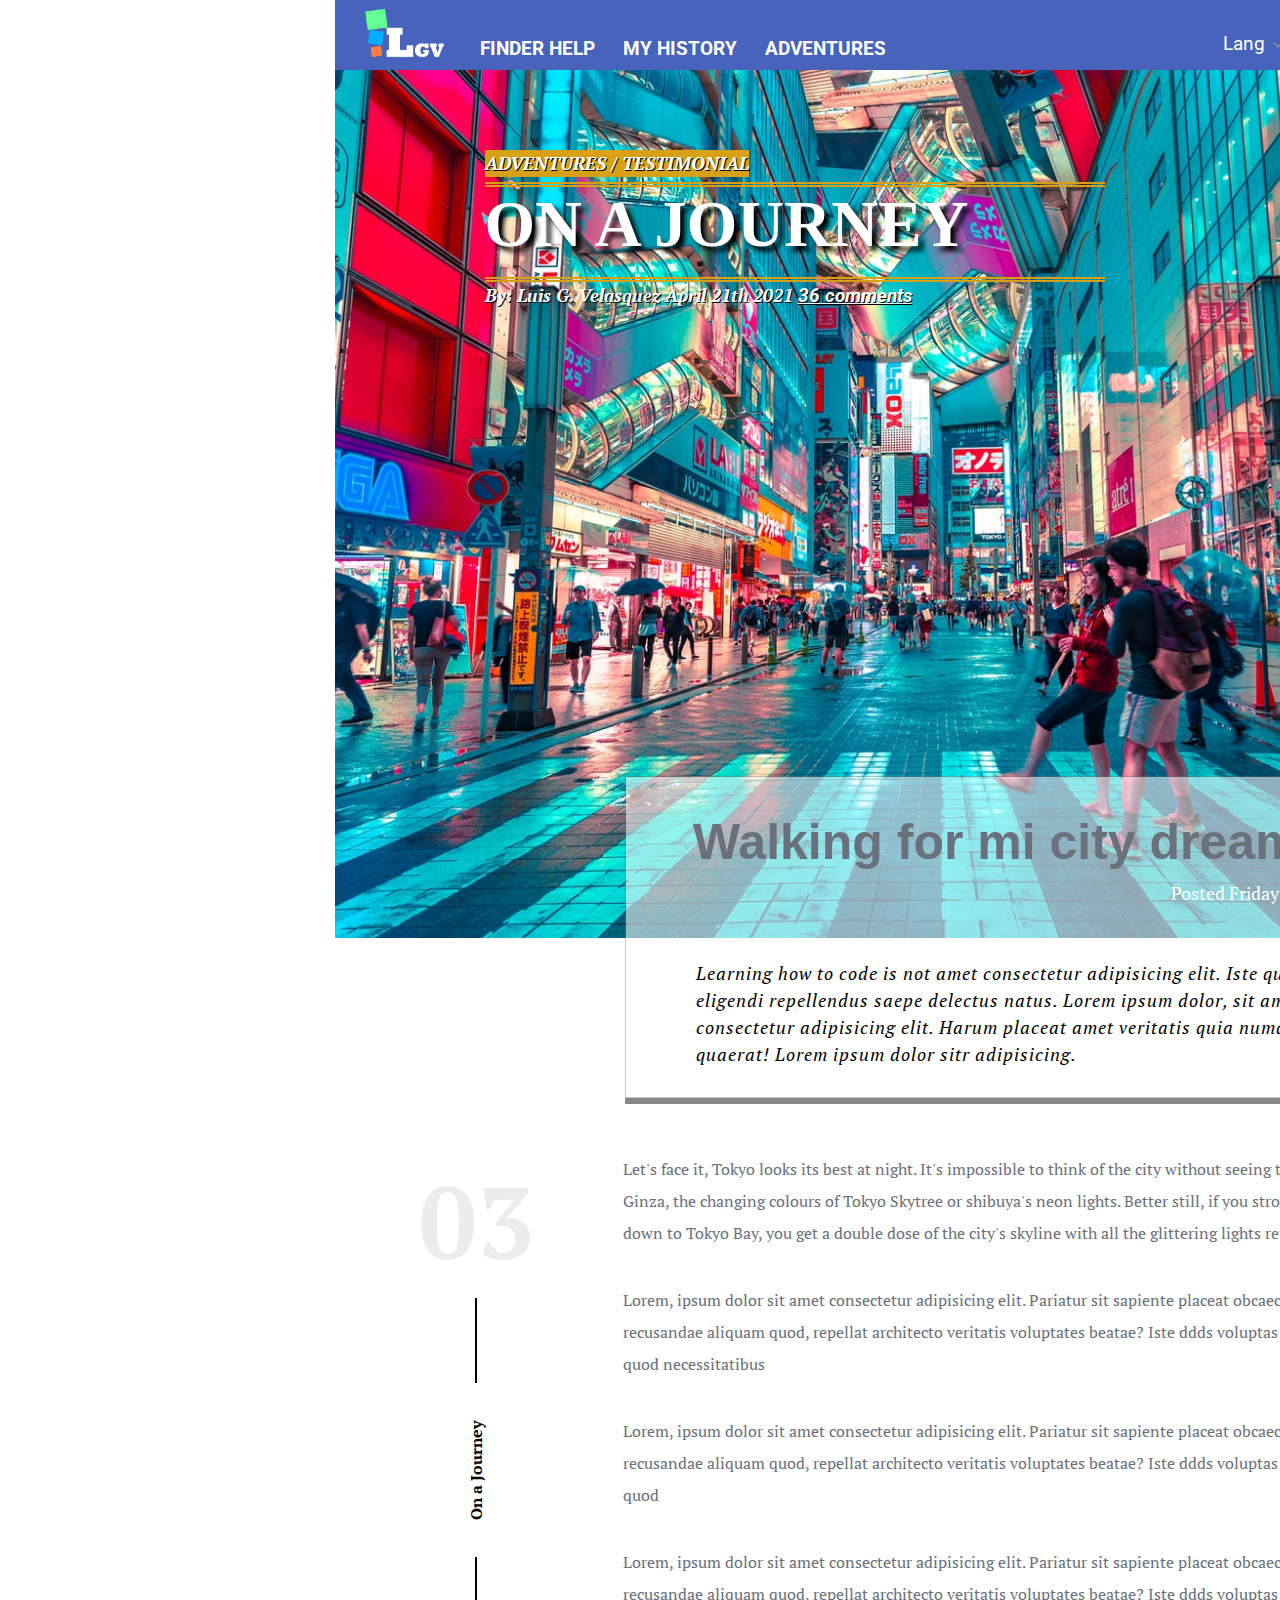
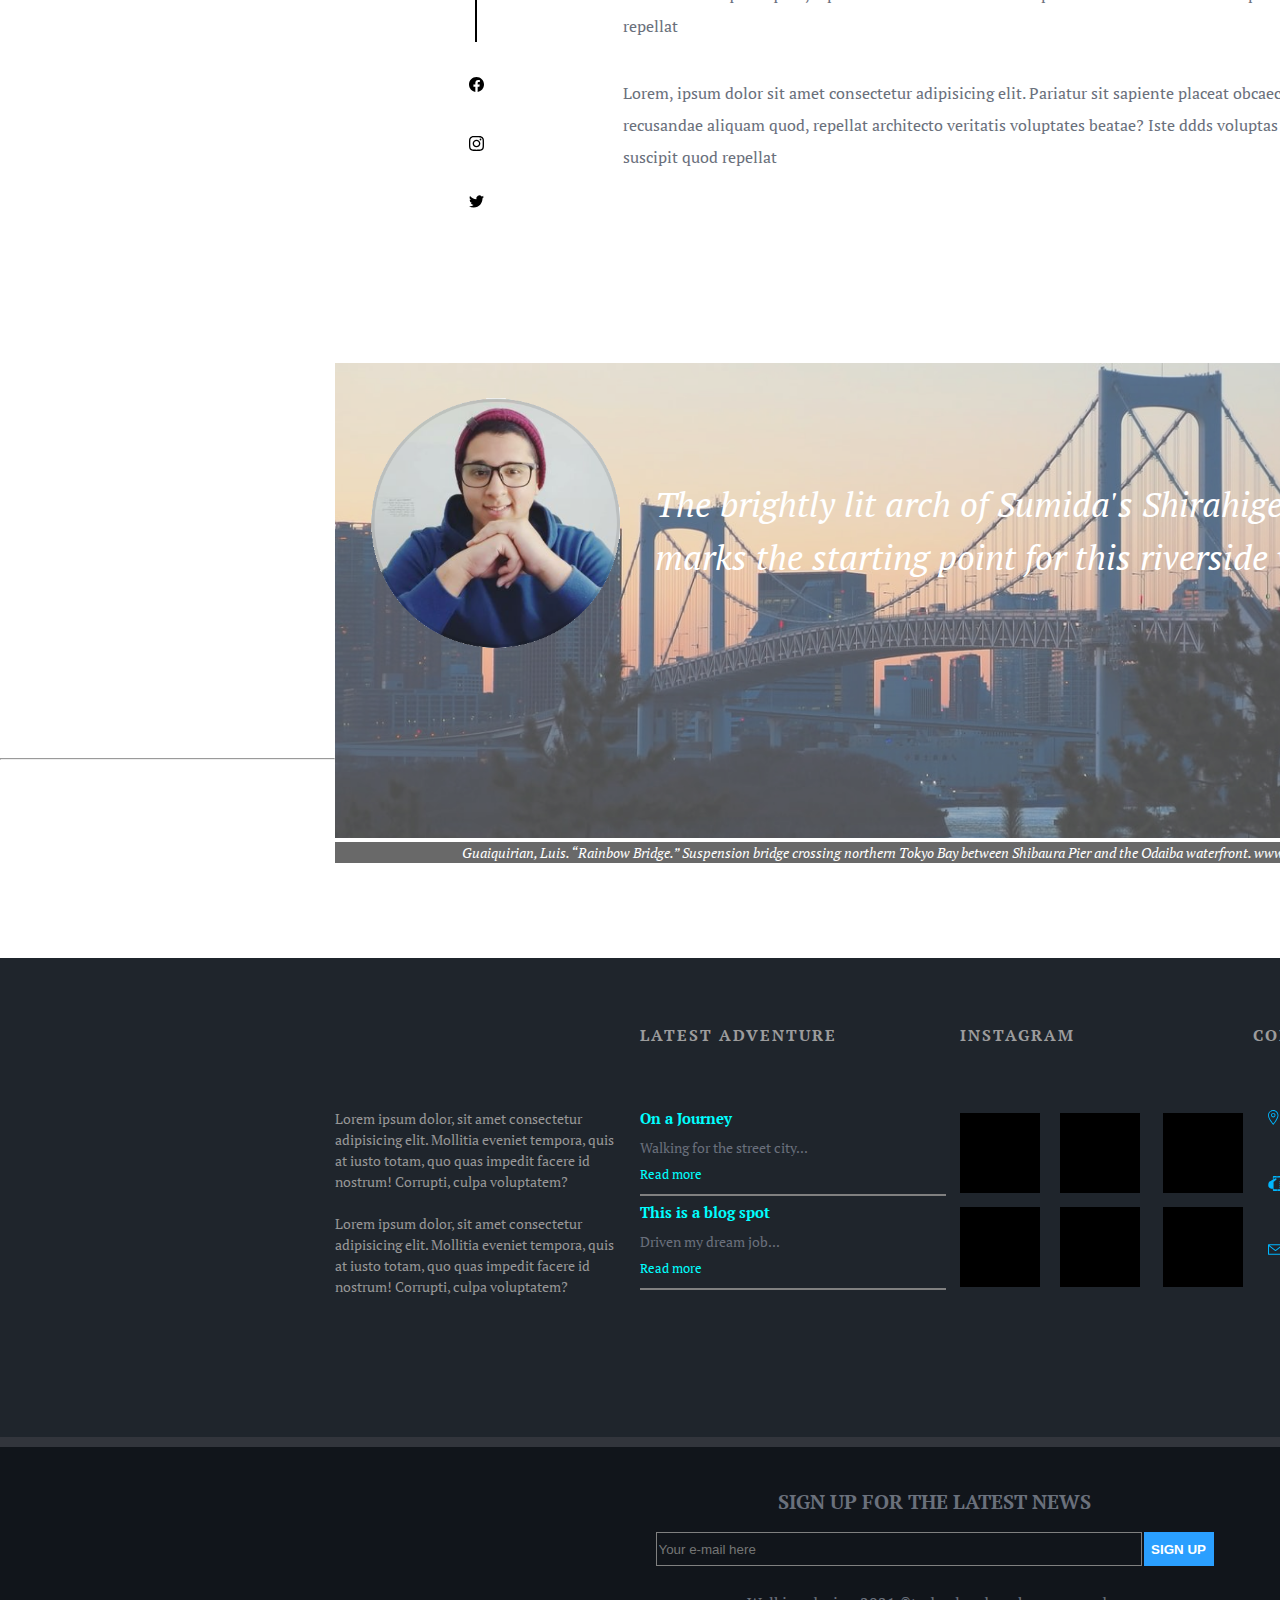
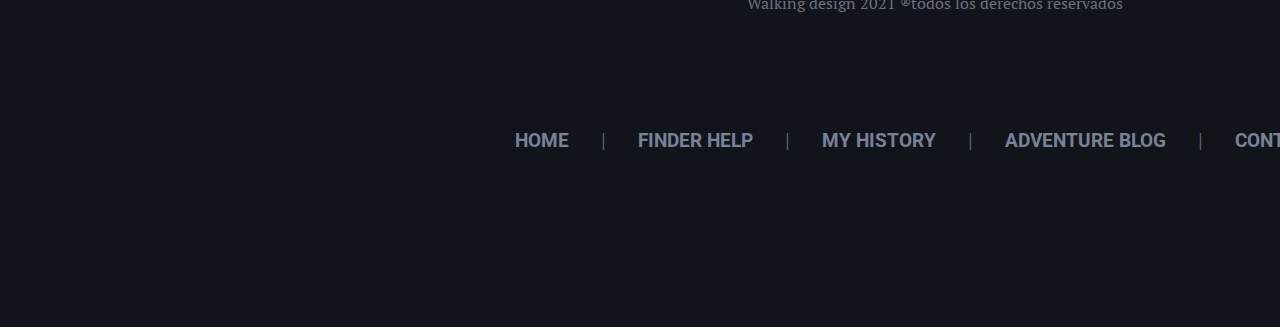
<file: index.html>
<!DOCTYPE Html>
<html lang="zxx">

<head>
  <meta charset="utf-8">
  <meta name="viewport" content="width=device-width">

  <title> My first webpage </title>

  <!--NORMALIZE-->

  <!--CSS-->
  <link rel="stylesheet" media="screen" href="layout/main.css">

  <!--PRINT-->
  <link rel="stylesheet" media="print" href="layout/print.css">

  <!--FAVICON-->
  <link rel="icon" href="#">
  <link rel="icon" href="#" type="image/svg+xml">

  <meta name="author" content="Luis Guaiquirian">
  <meta name="description"
    content="Luis Guaiquirian is an apprentice web programmer, specializing in front-end developer, student, based in Santiago de Chile, Chile, apprentice, web programmer, Venezuelan web developer, Chilean, front-end web programmer">
  <meta name="keywords" content="Luis, Guaiquirian, Santiago web programmer, front-end developer">

  <!--
    Luis Guaiquirian CHILE.
    V:3.0

    Launched: XX-XX-2021
  -->

  <!--GOOGLE FONTS = ROBOTO REGULAR-->
  <link rel="preconnect" href="https://fonts.gstatic.com">
  <link href="https://fonts.googleapis.com/css2?family=Roboto&display=swap" rel="stylesheet">

  <!--GOOGLE FONTS =TITILLIUM WEB-->
  <link rel="preconnect" href="https://fonts.gstatic.com">
  <link href="https://fonts.googleapis.com/css2?family=Titillium+Web&display=swap" rel="stylesheet">

  <!--GOOGLE FONTS =PT SERIF-->
  <link rel="preconnect" href="https://fonts.gstatic.com">
  <link href="https://fonts.googleapis.com/css2?family=PT+Serif&display=swap" rel="stylesheet">
  
  <!-- FONTS FOR PRINT -->
  <!--GOOGLE FONTS = ANAHEIM-->
  <link rel="preconnect" href="https://fonts.gstatic.com">
  <link href="https://fonts.googleapis.com/css2?family=Anaheim&display=swap" rel="stylesheet">
  
  <!--GOOGLE FONTS = NOTO SERIF-->
  <link rel="preconnect" href="https://fonts.gstatic.com">
  <link href="https://fonts.googleapis.com/css2?family=Noto+Serif:ital,wght@0,400;0,700;1,400&display=swap" rel="stylesheet">
</head>

<body>

  <header>
    <nav>
      <img class="logo" src="layout/images/logos/sin-fondo-png.png" alt="logo">
      <ul id="left-nav">
        <li><a href="">FINDER HELP</a></li>
        <li><a href="my-history.html">MY HISTORY</a></li>
        <li><a href=""><span class="hover-blue">ADVENTURES</span></a></li>
      </ul>
      <ul id="right-nav">
        <li><a href=""><span class="hover-blue">Lang</span><img src="layout/images/icons/svg/down-chevron.svg"
              alt="down-chevron"></a></li>
        <li><a href="#">Subscribe</a></li>
        <li><a href="#">Sign In</a></li>
      </ul>
    </nav>
    <img id="banner-japan" src="layout/images/japan.jpg" alt="busy-street">

    <div id="banner-text">
      <p id="adventures">ADVENTURES / TESTIMONIAL</p>
      <div id="journey">
        <h1>ON A JOURNEY</h1>
      </div>
      <p class="byline">By: Luis G. Velasquez <time datetime="2021-04-21">April 21th 2021 </time><a href="#"><span>36 comments</span></a></p>
    </div>
    <div id="opacity-box">
      <div id="top-opacity">
        <h2>Walking for mi city dreams?</h2>
        <p class="post-date">Posted <time datetime="2021-04-21">Friday April 21</time></p>
      </div>
      <div id="bottom-opacity">
        <p class="leading-text">Learning how to code is not amet consectetur adipisicing elit. Iste quasi
          eligendi repellendus saepe delectus natus. Lorem ipsum dolor, sit amet
          consectetur adipisicing elit. Harum placeat amet veritatis quia numquam
          quaerat! Lorem ipsum dolor sitr adipisicing.</p>
      </div>
    </div>
  </header>

  <div class="clear"></div>

  <div id="social-sec">

    <div class="number-id">
      <p>03</p>
    </div>

    <div id="ver-line1"></div>
    <p id="rotate">On a Journey</p>
    <div id="ver-line2"></div>
    <ul class="social-contact">
      <li><a href=""><img src="layout/images/icons/svg/facebook.svg" alt="facebook"></a></li>
      <li><a href=""><img src="layout/images/icons/svg/instagram.svg" alt="instagram"></a></li>
      <li><a href=""><img src="layout/images/icons/svg/twitter.svg" alt="twitter"></a></li>
    </ul>
  </div>

  <main>

    <article>
      <p>Let's face it, Tokyo looks its best at night. It's impossible to think of the city without
        seeing the glitzy high-rises of Ginza, the changing colours of Tokyo Skytree or shibuya's
        neon lights. Better still, if you stroll along a river or head down to Tokyo Bay, you get a
        double dose of the city's skyline with all the glittering lights reflected on the water.</p>

      <p>Lorem, ipsum dolor sit amet consectetur adipisicing elit. Pariatur sit sapiente placeat obcaecati, sd s
        porro iusto quasi recusandae aliquam quod, repellat architecto veritatis voluptates beatae? Iste ddds voluptas
        dolorum,labore suscipit quod necessitatibus</p>

      <p>Lorem, ipsum dolor sit amet consectetur adipisicing elit. Pariatur sit sapiente placeat obcaecati, sd s
        porro iusto quasi recusandae aliquam quod, repellat architecto veritatis voluptates beatae? Iste ddds voluptas
        dolorum,labore suscipit quod</p>

      <p>Lorem, ipsum dolor sit amet consectetur adipisicing elit. Pariatur sit sapiente placeat obcaecati, sd s
        porro iusto quasi recusandae aliquam quod, repellat architecto veritatis voluptates beatae? Iste ddds voluptas
        labore suscipit quod repellat</p>

      <p>Lorem, ipsum dolor sit amet consectetur adipisicing elit. Pariatur sit sapiente placeat obcaecati, sd s
        porro iusto quasi recusandae aliquam quod, repellat architecto veritatis voluptates beatae? Iste ddds voluptas
        dolorum, quibusdam ore suscipit quod repellat</p>
    </article>

  </main>

  <div class="clear"></div>

  <figure>
    <img class="bridge-photo" src="layout/images/brige.jpg" alt="bridge-pic">
    <img class="user-pic" src="layout/images/personal-image-.png" alt="personal-pic">
    <p>The brightly lit arch of Sumida's Shirahigebashi Bridge
      marks the starting point for this riverside walk.</p>
      <figcaption><cite>Guaiquirian, Luis. <q>Rainbow Bridge.</q> Suspension bridge crossing northern Tokyo Bay between Shibaura Pier and the Odaiba waterfront. www.Unsplash.com 2021.</cite></figcaption>
  </figure>

  <hr id="hr-left">
  <hr id="hr-right">

  <div class="clear"></div>

  <footer>
    <section class="last-section">
      <div id="column1">
        <p>Lorem ipsum dolor, sit amet consectetur adipisicing elit.
          Mollitia eveniet tempora, quis at iusto totam, quo quas
          impedit facere id nostrum! Corrupti, culpa voluptatem?
        </p>
        <br>
        <p>Lorem ipsum dolor, sit amet consectetur adipisicing elit.
          Mollitia eveniet tempora, quis at iusto totam, quo quas
          impedit facere id nostrum! Corrupti, culpa voluptatem?
        </p>
      </div>
      <div id="column2">
        <h2>LATEST ADVENTURE</h2>
        <h4>On a Journey</h4>
        <p>Walking for the street city...</p>
        <h5>Read more</h5>
        <hr>
        <h4>This is a blog spot</h4>
        <p>Driven my dream job...</p>
        <h5>Read more</h5>
        <hr>
      </div>
      <div id="column3">
        <h2>INSTAGRAM</h2>
        <div id="boxes">
          <div id="box1"></div>
          <div id="box2"></div>
          <div id="box3"></div>
          <div id="box4"></div>
          <div id="box5"></div>
          <div id="box6"></div>
        </div>
      </div>
      <div id="column4">
        <h2>CONTACT ME</h2>
        <ul>
          <li><img src="layout/images/icons/svg/placeholder.svg" alt=""><a href="#">2151 Bandera Street Santiago,
              Chile</a></li>
          <li><img src="layout/images/icons/svg/hand-graving-smartphone.svg" alt=""><a
              href="tel:+56956138119">917-371-1962</a></li>
          <li><img src="layout/images/icons/svg/email.svg" alt=""><a
              href="mailto:contact@thesolution.com">contact@thesolution.com</a></li>
        </ul>
      </div>
    </section>
    <div id="second-footer">
      <div class="newsletter">
        <h2>SIGN UP FOR THE LATEST NEWS</h2>
        <form class="form-section" action="#">
          <label for="form-section"></label>
          <input type="text" placeholder="Your e-mail here" name="email" required>
          <button>SIGN UP</button>
        </form>
        <p>Walking design 2021 &reg;todos los derechos reservados</p>
        <ul>
          <li><a href="#">HOME</a></li>
          <li class="vertical-separator">|</li>
          <li><a href="#">FINDER HELP</a></li>
          <li class="vertical-separator">|</li>
          <li><a href="#">MY HISTORY</a></li>
          <li class="vertical-separator">|</li>
          <li><a href="#">ADVENTURE BLOG</a></li>
          <li class="vertical-separator">|</li>
          <li><a href="#">CONTACT ME</a></li>
        </ul>
      </div>
    </div>
  </footer>
  
</body>
</html>
</file>
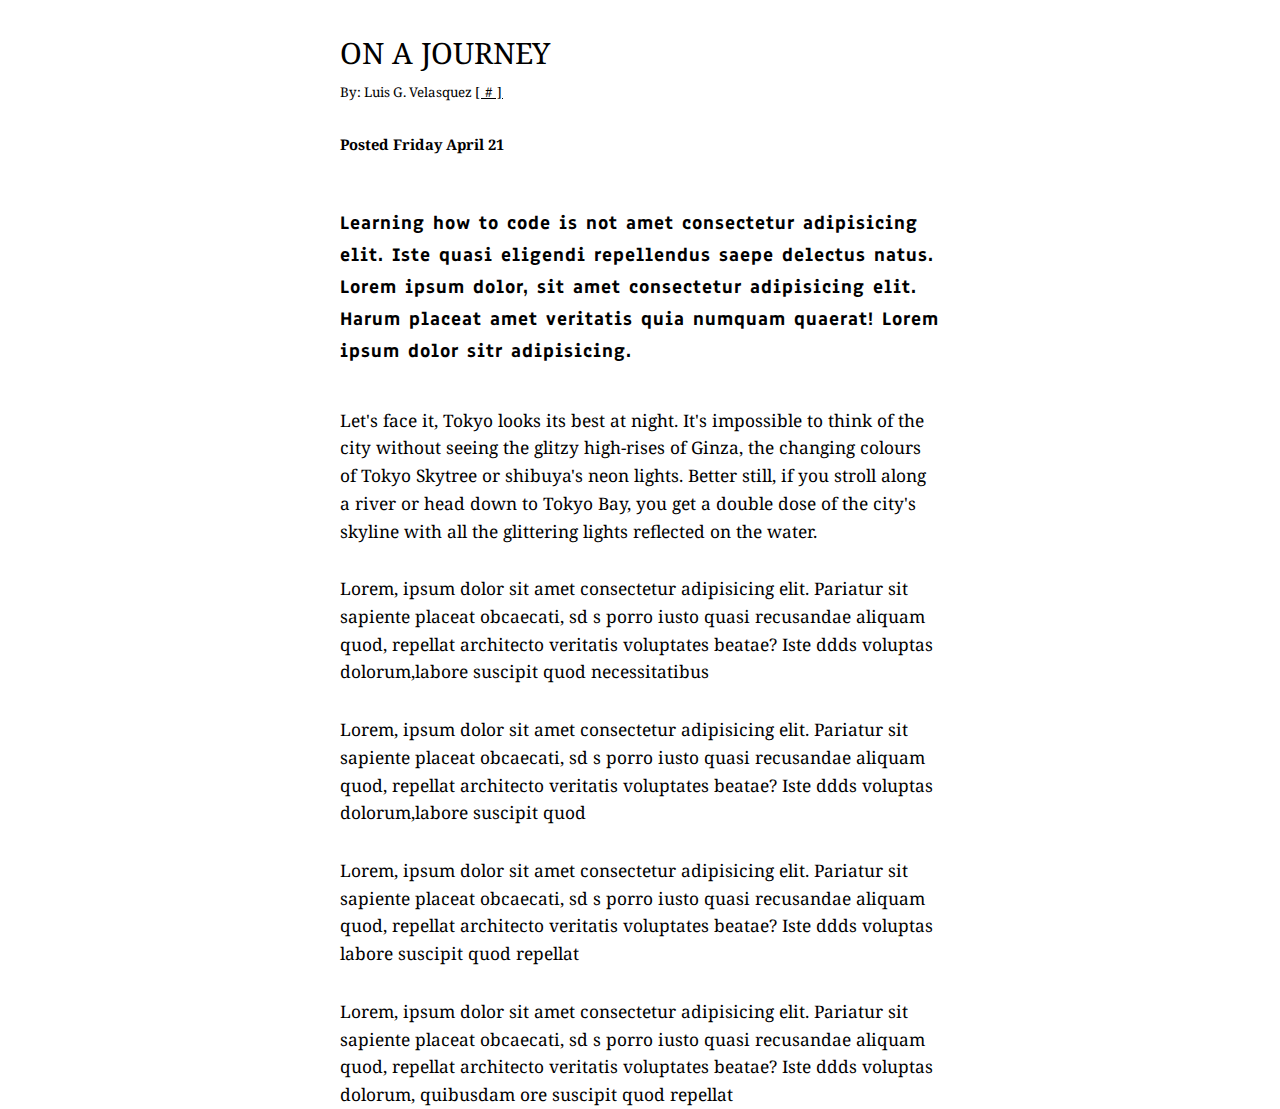
<file: print.html>
<!DOCTYPE Html>
<html lang="zxx">

<head>
  <meta charset="utf-8">
  <meta name="viewport" content="width=device-width">

  <title> My first webpage </title>

  <!--NORMALIZE-->

  <!--CSS-->
  <link rel="stylesheet" media="screen" href="layout/print.css">

  <!--PRINT-->
  <link rel="stylesheet" media="print" href="layout/print.css">

  <!--FAVICON-->
  <link rel="icon" href="#">
  <link rel="icon" href="#" type="image/svg+xml">

  <meta name="author" content="Luis Guaiquirian">
  <meta name="description"
    content="Luis Guaiquirian is an apprentice web programmer, specializing in front-end developer, student, based in Santiago de Chile, Chile, apprentice, web programmer, Venezuelan web developer, Chilean, front-end web programmer">
  <meta name="keywords" content="Luis, Guaiquirian, Santiago web programmer, front-end developer">

  <!--
    Luis Guaiquirian CHILE.
    V:3.0

    Launched: XX-XX-2021
  -->

  <!--GOOGLE FONTS = ROBOTO REGULAR-->
  <link rel="preconnect" href="https://fonts.gstatic.com">
  <link href="https://fonts.googleapis.com/css2?family=Roboto&display=swap" rel="stylesheet">

  <!--GOOGLE FONTS =TITILLIUM WEB-->
  <link rel="preconnect" href="https://fonts.gstatic.com">
  <link href="https://fonts.googleapis.com/css2?family=Titillium+Web&display=swap" rel="stylesheet">

  <!--GOOGLE FONTS =PT SERIF-->
  <link rel="preconnect" href="https://fonts.gstatic.com">
  <link href="https://fonts.googleapis.com/css2?family=PT+Serif&display=swap" rel="stylesheet">
  
  <!-- FONTS FOR PRINT -->
  <!--GOOGLE FONTS = ANAHEIM-->
  <link rel="preconnect" href="https://fonts.gstatic.com">
  <link href="https://fonts.googleapis.com/css2?family=Anaheim&display=swap" rel="stylesheet">
  
  <!--GOOGLE FONTS = NOTO SERIF-->
  <link rel="preconnect" href="https://fonts.gstatic.com">
  <link href="https://fonts.googleapis.com/css2?family=Noto+Serif:ital,wght@0,400;0,700;1,400&display=swap" rel="stylesheet">
</head>

<body>

  <header>
    <nav>
      <img class="logo" src="layout/images/logos/sin-fondo-png.png" alt="logo">
      <ul id="left-nav">
        <li><a href="">FINDER HELP</a></li>
        <li><a href="my-history.html">MY HISTORY</a></li>
        <li><a href=""><span class="hover-blue">ADVENTURES</span></a></li>
      </ul>
      <ul id="right-nav">
        <li><a href=""><span class="hover-blue">Lang</span><img src="layout/images/icons/svg/down-chevron.svg"
              alt="down-chevron"></a></li>
        <li><a href="#">Subscribe</a></li>
        <li><a href="#">Sign In</a></li>
      </ul>
    </nav>
    <img id="banner-japan" src="layout/images/japan.jpg" alt="busy-street">

    <div id="banner-text">
      <p id="adventures">ADVENTURES / TESTIMONIAL</p>
      <div id="journey">
        <h1>ON A JOURNEY</h1>
      </div>
      <p class="byline">By: Luis G. Velasquez <time datetime="2021-04-21">April 21th 2021 </time><a href="#"><span>36 comments</span></a></p>
    </div>
    <div id="opacity-box">
      <div id="top-opacity">
        <h2>Walking for mi city dreams?</h2>
        <p class="post-date">Posted <time datetime="2021-04-21">Friday April 21</time></p>
      </div>
      <div id="bottom-opacity">
        <p class="leading-text">Learning how to code is not amet consectetur adipisicing elit. Iste quasi
          eligendi repellendus saepe delectus natus. Lorem ipsum dolor, sit amet
          consectetur adipisicing elit. Harum placeat amet veritatis quia numquam
          quaerat! Lorem ipsum dolor sitr adipisicing.</p>
      </div>
    </div>
  </header>

  <div class="clear"></div>

  <div id="social-sec">

    <div class="number-id">
      <p>03</p>
    </div>

    <div id="ver-line1"></div>
    <p id="rotate">On a Journey</p>
    <div id="ver-line2"></div>
    <ul class="social-contact">
      <li><a href=""><img src="layout/images/icons/svg/facebook.svg" alt="facebook"></a></li>
      <li><a href=""><img src="layout/images/icons/svg/instagram.svg" alt="instagram"></a></li>
      <li><a href=""><img src="layout/images/icons/svg/twitter.svg" alt="twitter"></a></li>
    </ul>
  </div>

  <main>

    <article>
      <p>Let's face it, Tokyo looks its best at night. It's impossible to think of the city without
        seeing the glitzy high-rises of Ginza, the changing colours of Tokyo Skytree or shibuya's
        neon lights. Better still, if you stroll along a river or head down to Tokyo Bay, you get a
        double dose of the city's skyline with all the glittering lights reflected on the water.</p>

      <p>Lorem, ipsum dolor sit amet consectetur adipisicing elit. Pariatur sit sapiente placeat obcaecati, sd s
        porro iusto quasi recusandae aliquam quod, repellat architecto veritatis voluptates beatae? Iste ddds voluptas
        dolorum,labore suscipit quod necessitatibus</p>

      <p>Lorem, ipsum dolor sit amet consectetur adipisicing elit. Pariatur sit sapiente placeat obcaecati, sd s
        porro iusto quasi recusandae aliquam quod, repellat architecto veritatis voluptates beatae? Iste ddds voluptas
        dolorum,labore suscipit quod</p>

      <p>Lorem, ipsum dolor sit amet consectetur adipisicing elit. Pariatur sit sapiente placeat obcaecati, sd s
        porro iusto quasi recusandae aliquam quod, repellat architecto veritatis voluptates beatae? Iste ddds voluptas
        labore suscipit quod repellat</p>

      <p>Lorem, ipsum dolor sit amet consectetur adipisicing elit. Pariatur sit sapiente placeat obcaecati, sd s
        porro iusto quasi recusandae aliquam quod, repellat architecto veritatis voluptates beatae? Iste ddds voluptas
        dolorum, quibusdam ore suscipit quod repellat</p>
    </article>

  </main>

  <div class="clear"></div>

  <figure>
    <img class="bridge-photo" src="layout/images/brige.jpg" alt="bridge-pic">
    <img class="user-pic" src="layout/images/personal-image-.png" alt="personal-pic">
    <p>The brightly lit arch of Sumida's Shirahigebashi Bridge
      marks the starting point for this riverside walk.</p>
      <figcaption><cite>Guaiquirian, Luis. <q>Rainbow Bridge.</q> Suspension bridge crossing northern Tokyo Bay between Shibaura Pier and the Odaiba waterfront. www.Unsplash.com 2021.</cite></figcaption>
  </figure>

  <hr id="hr-left">
  <hr id="hr-right">

  <div class="clear"></div>

  <footer>
    <section class="last-section">
      <div id="column1">
        <p>Lorem ipsum dolor, sit amet consectetur adipisicing elit.
          Mollitia eveniet tempora, quis at iusto totam, quo quas
          impedit facere id nostrum! Corrupti, culpa voluptatem?
        </p>
        <br>
        <p>Lorem ipsum dolor, sit amet consectetur adipisicing elit.
          Mollitia eveniet tempora, quis at iusto totam, quo quas
          impedit facere id nostrum! Corrupti, culpa voluptatem?
        </p>
      </div>
      <div id="column2">
        <h2>LATEST ADVENTURE</h2>
        <h4>On a Journey</h4>
        <p>Walking for the street city...</p>
        <h5>Read more</h5>
        <hr>
        <h4>This is a blog spot</h4>
        <p>Driven my dream job...</p>
        <h5>Read more</h5>
        <hr>
      </div>
      <div id="column3">
        <h2>INSTAGRAM</h2>
        <div id="boxes">
          <div id="box1"></div>
          <div id="box2"></div>
          <div id="box3"></div>
          <div id="box4"></div>
          <div id="box5"></div>
          <div id="box6"></div>
        </div>
      </div>
      <div id="column4">
        <h2>CONTACT ME</h2>
        <ul>
          <li><img src="layout/images/icons/svg/placeholder.svg" alt=""><a href="#">2151 Bandera Street Santiago,
              Chile</a></li>
          <li><img src="layout/images/icons/svg/hand-graving-smartphone.svg" alt=""><a
              href="tel:+56956138119">917-371-1962</a></li>
          <li><img src="layout/images/icons/svg/email.svg" alt=""><a
              href="mailto:contact@thesolution.com">contact@thesolution.com</a></li>
        </ul>
      </div>
    </section>
    <div id="second-footer">
      <div class="newsletter">
        <h2>SIGN UP FOR THE LATEST NEWS</h2>
        <form class="form-section" action="#">
          <label for="form-section"></label>
          <input type="text" placeholder="Your e-mail here" name="email" required>
          <button>SIGN UP</button>
        </form>
        <p>Walking design 2021 &reg;todos los derechos reservados</p>
        <ul>
          <li><a href="#">HOME</a></li>
          <li class="vertical-separator">|</li>
          <li><a href="#">FINDER HELP</a></li>
          <li class="vertical-separator">|</li>
          <li><a href="#">MY HISTORY</a></li>
          <li class="vertical-separator">|</li>
          <li><a href="#">ADVENTURE BLOG</a></li>
          <li class="vertical-separator">|</li>
          <li><a href="#">CONTACT ME</a></li>
        </ul>
      </div>
    </div>
  </footer>
  
</body>
</html>
</file>
<file: layout/main.css>
/*CSS Stylesheet T.O.C. - Table of contents
Created XX April XXXX
Last update April XX: 


Compatible Browser:
Firefox V.85.0.2 (64-bit)
Chrome V.89.0.4389.90 (Build oficial) (64 bits)
Edge V.89.0.774.54 (Compilación oficial) (64 bits)
Safari V. 


=RESET % CONDITIONAL COMMENT
=GENERAL
=LAYOUT:
=PAGES

      =index

/*       RESET      */
html, body, div, span, applet, object, iframe, h1, h2, h3, h4, h5, h6, p, blockquote, pre, a, abbr, acronym, address, big, cite, code, del, dfn, em, img, ins, kbd, q, s, samp, small, strike, strong, sub, sup, var, b, u, i, center,
dl, dt, dd, ol, ul, li, fieldset, form, label, legend, caption, article, aside, canvas, details, embed, figure, figcaption, footer, header, hgroup, menu, nav, output, ruby, section, summary, time, mark, audio, video {
  border: 0;
  font-size: 100%;
  font: inherit;
  margin: 0;
  padding: 0;
  vertical-align: baseline;
}

article, aside, details, figcaption, figure, footer, header, hgroup, menu, nav, section {
  display: block
}

body {
  line-height: 1.5
}

ol, ul {
  list-style: none
}

/*///////////////////////GENERAL///////////////////////////*/

html{
  background-color: lightblue;
  font-size: 62.5%;
}

body{
  background-color: white;
  color: #6a707c;
  font-family: 'PT Serif', serif;
  height: 3528px;
  margin: 0 auto;
  width: 1869px;
}

li{
  display: inline;
}

a{
  color: #fff;
  font-family:'Roboto', helvetica, sans-serif;
  font-size: 1.9rem;
  text-decoration: none;
}

.logo{
  float: left;
  margin-left: 25px;
  width: 90px;
}

div.clear {
  clear: both;
}

/*/////////////////////// HEADER ///////////////////////////*/

header{
  background-color: pink;
  display: block;
  height: 938px;
  margin: 0 auto;
  position: relative;
  width: 1200px;
}

header #banner-japan{
  height: 868px;
  object-fit: cover;
  width: 1200px;
}

nav{
  background-color:#4863bb;
  display: block;
  height: 70px;
  margin: 0 auto;
  width: 1200px;
}

nav #left-nav{
  float: left;
  font-weight: 700;
  margin-left: 30px;
  margin-top: 35px;
}

#left-nav li{
  margin-right: 25px;
}

nav #right-nav{
  float: right;
  margin-right: 35px;
  margin-top: 30px;
}

#right-nav li{
  margin-left: 35px;
}

#right-nav img{
  margin-left: 8px;
  vertical-align: middle;
  width: 10px;
}

.hover-blue:hover{
  color: rgba(153, 181, 207, 0.658);
}

/*/////////////////////// POSITIONED TEXT ///////////////////////////*/

#banner-text{
  display: block;
  height: 150px;
  left: 150px;
  position: absolute;
  top: 150px;
  width: 620px;
}

#banner-text #adventures{
  background-color: rgb(216, 161, 21);
  color: white;
  display: inline-block;
  font-weight: 700;
}

#journey{
  border-bottom: 5px double rgb(216, 161, 21);
  border-top: 5px double rgb(216, 161, 21);
  color: rgb(255, 255, 255);
  display: block;
  font-family: cambria;
  font-size: 6.5em;
  font-weight: bold;
  height: 90px;
  line-height: normal;
  margin-top: 0.5rem;
  text-shadow: 5px 5px 5px black;
}

#banner-text p{
  color: rgb(255, 255, 255);
  font-size: 1.8em;
  font-style: italic;
  font-weight: bold;
  text-shadow: 1px 1px black;
}

#banner-text span{
  text-decoration: underline;
}

/*/////////////////////// OPACITY BOX ///////////////////////////*/

#opacity-box{
  border: 1px solid #6d6d6d62;
  bottom: -160px;
  box-shadow: 0px 6px #888888;
  height: 320px;
  position: absolute;
  right: 108px;
  width: 800px;
}

#top-opacity{
  background-color: rgba(255, 255, 255, 0.562);
  height: 165px;
  width: 800px;
}

#top-opacity h2{
  font-family:sans-serif;
  font-size: 5em;
  font-weight: bold;
  padding-top: 2.8rem;
  text-align: center;
}

#top-opacity p{
  color: white;
  float: right;
  font-size: 1.8rem;
  margin-right: 8rem;
}

#bottom-opacity{
  color: black;
  font-size: 1.8rem;
  font-style: italic;
  height: 160px;
  width: 800px;
}

#bottom-opacity p{
  letter-spacing: 1px;
  padding: 18px 70px;
}

/*/////////////////////// MAIN SECTION ///////////////////////////*/

main{
  float: left;
  height: 860px;
  line-height: 1.6;
  margin-top: 165px;
  width: 908px;
}

/*/////////////////////// ARTICLE ///////////////////////////*/

article{
  font-size: 1.6rem;
  height: auto;
  line-height: 2;
  margin: 50px 0 0 3px;
  text-align: left;
  width: 95ch;
}

article p{
  margin-bottom: 35px;
}

/*/////////////////////// SOCIAL VERTICAL SECTION ///////////////////////////*/

#social-sec{
  float: left;
  height: 860px;
  margin-left: 332px;
  margin-top: 165px;
  text-align: center;
  width: 288px;
}

.number-id{
  color: #80808027;
  display: block;
  font-size: 10.2em;
  font-weight: bold;
  height: 120px;
  line-height: normal;
  margin-bottom: 2.5rem;
  margin-top: 50px;
  width: 290px;
}

#ver-line1, #ver-line2{
  background-color: black;
  display: block;
  height: 85px;
  margin: 0 auto;
  width: 2px;
}

#rotate{
  color: black;
  font-size: 1.6rem;
  font-weight: bold;
  margin: 75px 0;
  transform: rotate(-90deg);
  transition: 0.7s;
}

#rotate:hover{
  color:#4863bb;
  cursor: pointer;
  font-size: 2.5em;
  font-weight: bold;
  transform: rotate(0deg);
  transition: 0.3s;
}

#social-sec ul li{
  display: block;
}

.social-contact img{
  margin-top: 35px;
  width: 15px;
}


/*/////////////////////// IMAGEN FINAL ///////////////////////////*/

figure{
  height: 475px;
  margin: 0 auto;
  position: relative;
  width: 1200px;
}

figcaption{
  background-color: rgba(61, 61, 61, 0.774);
  color: white;
  font-size: 1.4rem;
  font-style: italic;
  text-align: center;
}

figure img:first-child{
  height: 475px;
  object-fit: cover;
  opacity: 70%;
  width: 1200px;
}

figure .user-pic{
  position: absolute;
  width: 250px;
  top: 35px;
  left: 35px;
}

figure > p{
  color: white;
  font-size: 3.5em;
  font-style: italic;
  position: absolute;
  top: 115px;
  left: 320px;
  width: 50ch;
}

hr{
  width: 333px;
  margin-top: -80px;
}

#hr-left{
  float: left;
}

#hr-right{
  float: right;
}


/*/////////////////////// FOOTER ///////////////////////////*/

footer{
  background-color: #32353c;
  height: 855px;
  margin-top: 120px;
  width: 1869px;
}

/*/////////////////////// SECTION AND COLUMNS ///////////////////////////*/

 .last-section{
  background-color: #1f252c;
  height: 479px;
  margin-bottom: 10px;
  margin: 0 auto;
  width: 1869px;
}

.last-section h2{
  color: #9c9c9c;
  font-size: 1.6em;
  font-weight: bold;
  letter-spacing: 2px;
  margin-bottom: 60px;
  margin-top: 65px;
}

#column1{
  color: #979797;
  float: left;
  font-size: 1.4em;
  height: 479px;
  margin-left: 335px;
  padding-right: 1.5rem;
  width: 290px;
}

#column1 p:first-of-type{
  margin-top: 150px;
}

#column2{
  float: left;
  height: 479px;
  width: 320px;
}

#column2 h4{
  color: cyan;
  font-size: 1.5em;
  font-weight: bold;
  margin-bottom: 0.7rem;
}

#column2 p{
  font-size: 1.4em;
  margin-bottom: 0.7rem;
}

#column2 h5{
  color: cyan;
  font-size: 1.3em;
}

#column2 hr{
  border: 1px solid;
  float: left;
  margin-top: 10px;
  width: 95%;
}

#column3{
  float: left;
  height: 479px;
  width: 283px;
}

#boxes{
  margin-top: 66px;
}

#box1{
  background-color: black;
  display: inline-block;
  height: 80px;
  width: 80px;
}

#box2{
  background-color: black;
  display: inline-block;
  height: 80px;
  margin-left: 18px;
  width: 80px;
}

#box3{
  background-color: black;
  float: right;
  height: 80px;
  width: 80px;
}

#box4{
  background-color: black;
  display: inline-block;
  height: 80px;
  margin-top: 10px;
  width: 80px;
}

#box5{
  background-color: black;
  display: inline-block;
  height: 80px;
  margin-left: 18px;
  width: 80px;
}

#box6{
  background-color: black;
  float: right;
  height: 80px;
  margin-top: 10px;
  width: 80px;
}

#column4{
  float: left;
  height: 479px;
  width: 300px;
}

#column4 h2{
  margin-left: 10px;
}

#column4 img{
  margin-left: 25px;
  margin-right: 15px;
  vertical-align: middle;
  width: 15px;
}

#column4 li{
  display: block;
  margin-bottom: 45px;
}

#column4 li a{
  color: #979797;
  font-size: 1.4em;
  vertical-align: middle;
}

#second-footer{
  background-color: #11151b;
  height: 480px;
  margin-top: 10px;
  width: 1869px;
}

.newsletter{
  height: auto;
  text-align: center;
  width: 1869px;
}

.newsletter h2{
  font-size: 2em;
  font-weight: bold;
  padding-top: 4rem;
}

.newsletter form{
  margin-top: 15px;
}

.newsletter input{
  background-color: #11151b;
  border: 1px solid gray;
  color: white;
  height: 30px;
  width: 480px;
}

.newsletter button{
  background-color: rgb(42, 159, 255);
  border: none;
  color: white;
  font-weight: bold;
  height: 34px;
  padding: 0;
  width: 70px;
}

.newsletter p{
  font-size: 1.6em;
  margin-bottom: 11rem;
  margin-top: 2.5rem;
}

.newsletter ul li{
  margin: 0 15px;
}

.newsletter ul li a{
  color:  #798296;
  font-weight: bold;
}

.vertical-separator{
  font-size: 20px;
}
</file>
<file: layout/print.css>
/*CSS Stylesheet T.O.C. - Table of contents
Created XX April XXXX
Last update April XX: 


Compatible Browser:
Firefox V.85.0.2 (64-bit)
Chrome V.89.0.4389.90 (Build oficial) (64 bits)
Edge V.89.0.774.54 (Compilación oficial) (64 bits)
Safari V. 


=RESET % CONDITIONAL COMMENT
=GENERAL
=LAYOUT:
=PAGES

      =index

/*       RESET      */


/* GENERAL SETTINGS */

html{
  font-size: 62.5%;
  background-color: white;
}

body{
  width: 800px;
  height: auto;
  font-size: 13pt;
  height: 960px;
  font-family: 'Noto Serif', serif;
  display: block;
  margin: 0 auto;
  line-height: 1.6;
  color: black;
}

img, video, audio, footer, figure, figcaption, nav, aside{ 
  display: none;
}

h1, h2, h3, h4, h5, h6{
  font-family: 'Noto Serif', serif;
  font-weight: normal;
}

/* LOGO APPEAR */ 
/* REMEMBER ALWAYS USE THE CLASS LOGO IN ORDER TO APPLY THIS STYLE */
.logo {
  display: block;
  filter: grayscale(1);
  margin: 20px auto 40px auto;
  width: 200px;
}





/* ONLY APPLYING IF YOU USE THE CLASSES */

.byline{
  font-size:10pt;
  margin-top: 5px;
}

.post-date{
  font-weight: bold;
  display: block;
  font-size: 11pt;
}

.leading-text{
  letter-spacing: 1px;
  margin-top: 50px;
  margin-bottom: 40px;
  font-weight: bold;
  font-family: 'Anaheim', sans-serif;
  font-size: 15pt;
}





/* HEADINGS SETTINGS*/ 

h1{
  font-size: 22pt;
  width: 600px;
  margin: 30px auto 0 auto;
}

h2{
  font-size: 18pt;
  margin: 40px auto 30px auto;
}
h3{
  font-size: 14pt;
  margin-bottom: 10px;
  font-weight: bold;
}

h4{
  font-size: 11pt;
}
h5{
  font-size: 9pt;
}





/* ARTICLE AND PARAGRAPHS SETTINGS*/ 

article{
  width: 600px;
  height: auto;
  margin: 0 auto;
}

article p{
  margin-bottom: 30px;
}

.first-paragraph{
  margin-bottom: 35px;
}





/* LINKS SETTINGS */ 

a::after{
  content: " [ " attr(href) " ]";
  font-weight: normal;
  letter-spacing: 1px;
}

a:link, a:visited {
  font-weight: bold;
  color: black;
}





/* LIST SETTINGS */

ul{
  margin: 15px 0 35px 0;
}

ul li{
  margin-bottom:40px;
}





/* BLOCKQUOTES */ 
/* REMEMBER ALWAYS USE THIS STYLE IN BLOCKQUOTES TO BE ABLE TO APPLY THE NEXT ATTRIBUTES */
blockquote{
  display: block;
  width: 100%;
  height: 150px;
  margin: 50px auto 110px auto;
  font-family: 'Anaheim', sans-serif;
  letter-spacing: 1px;
  font-weight: bold;
}

blockquote p:first-of-type{
  display: block;
  line-height: 1.4;
  margin-bottom: 25px;
  padding-top: 50px;
  position: relative;
  text-align: center;
  font-size: 20pt;
}

blockquote p:first-of-type::before{
  content: "\201c";
  display: block;
  font-family: helvetica;
  font-size: 6rem;
  left: 140px;
  position: absolute;
  top: 0;
}

.cited{
  color: rgba(0, 0, 0, 0.425);
  font-size: 1.4rem;
  font-weight: bold;
  line-height: 1.2;
  margin-left: 145px;
  padding: 0;
  width: 35ch;
}

.name-cited{
  margin-bottom: 8px;
}




/* PAGE MEDIA SETTINGS */ 

@page :first {
  margin-top: 20pt;
}

@page{
  margin-bottom: 80pt;
  margin-top: 70pt;
}



  /* ----------------------------------
         CUSTOMIZED ADJUSTMENTS  
  ----------------------------------- */

 #social-sec, #adventures, hr, .byline span, .byline time, h2{
    display: none;
  }

.leading-text{
  margin-left: auto;
  margin-right: auto;
  width: 600px;
  /* AL NO ESTAR DENTRO DE ARTICLE, NO SE HA CENTRADO COMO EL RESTO */
}

#opacity-box, #banner-text{
  width: 600px;
  margin: 0 auto;
}

.byline{
  margin-bottom: 30px; 
  /* esto porque los P tienen margin-bottom de 30 pero solo los que estan dentro de article */
}
</file>
